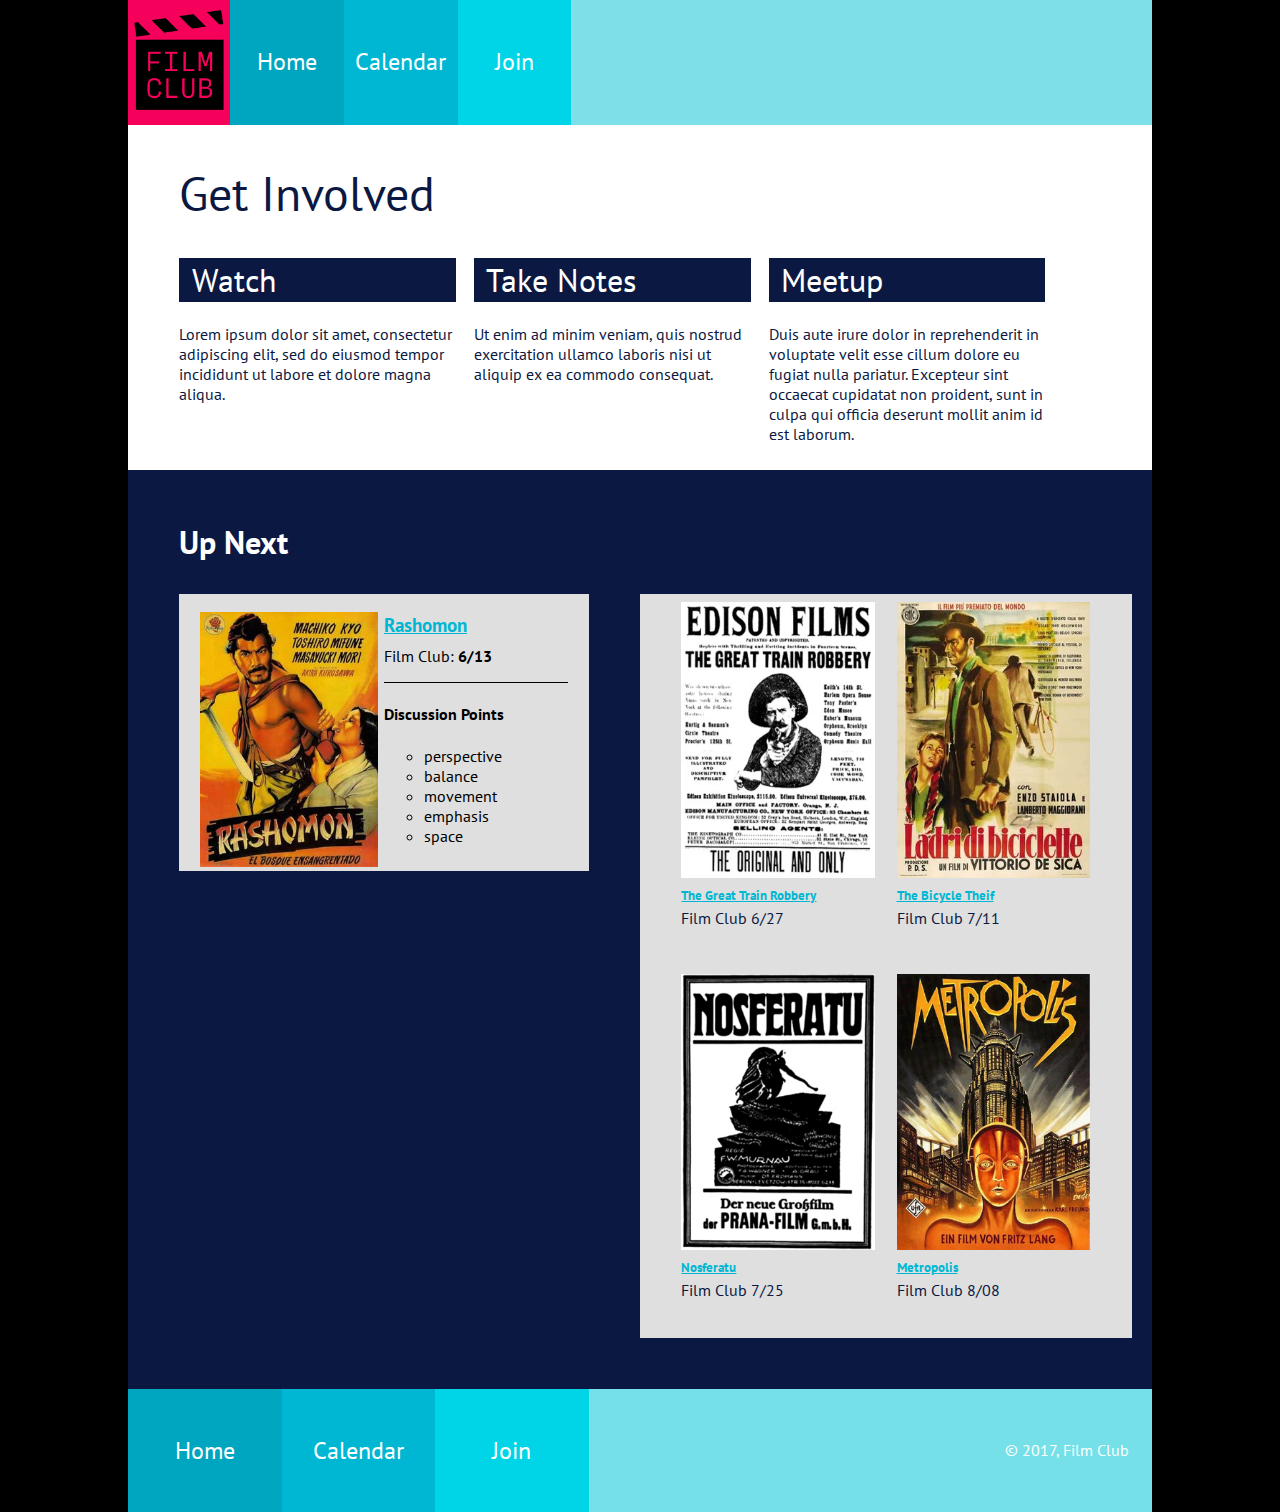
<file: index.html>
<!DOCTYPE html>
<html>

<head>
  <link rel="stylesheet" href="css/main.css">
  <link href="https://fonts.googleapis.com/css?family=PT+Sans:400,700" rel="stylesheet">
  <meta charset="utf-8">
  <meta name="viewport" content="width=device-width, initial-scale=1">
  <title>Film Club</title>
</head>

<body>
  <div class="top-layer">
    <nav class="nav-bar-top">
      <div class="logo">
        <img src="images/filmclub.png" alt="film club logo">
      </div>
      <div class="nav-bar-links">
        <a href="index.html" class="nav-bar-links-home">
          Home
        </a>
        <a href="calendar/index.html" class="nav-bar-links-calendar">
          Calendar
        </a>
        <a href="join/index.html" class="nav-bar-links-join">
          Join
        </a>
        <div class="nav-bar-links-empty">
          <p></p>
        </div>
      </div>
    </nav>
  <article class="main-info">
    <h1>Get Involved</h1>
    <div class="main-info-box">
      <div class="sub-header">
        <h2>Watch</h2>
      </div>
      <div class="sub-header-info">
        <p>Lorem ipsum dolor sit amet, consectetur adipiscing elit, sed do eiusmod tempor incididunt ut labore et dolore magna aliqua.</p>
      </div>
    </div>
    <div class="main-info-box">
      <div class="sub-header">
        <h2>Take Notes</h2>
      </div>
      <div class="sub-header-info">
        <p>Ut enim ad minim veniam, quis nostrud exercitation ullamco laboris nisi ut aliquip ex ea commodo consequat.</p>
      </div>
    </div>
    <div class="main-info-box">
      <div class="sub-header">
        <h2>Meetup</h2>
      </div>
      <div class="sub-header-info">
        <p>Duis aute irure dolor in reprehenderit in voluptate velit esse cillum dolore eu fugiat nulla pariatur. Excepteur sint occaecat cupidatat non proident, sunt in culpa qui officia deserunt mollit anim id est laborum.</p>
      </div>
    </div>
  </article>
  <div class="bottom-body">
    <h2>Up Next</h2>
    <div class="films">
      <div class="film-preview">
        <div class="film-preview-next">
          <div class="film-preview-next-poster">
            <img src="images/rashomon-poster.jpg" alt="Rashomon Poster">
          </div>
          <div class="film-preview-next-info">
            <div class="film-preview-next-link">
              <a href="https://www.youtube.com/watch?v=7QTrx3YNz7A&t=8s"><h3>Rashomon</h3></a>
            </div>
            <div class="film-preview-next-date">
              <p>Film Club: <b>6/13</b></p>
            </div>
            <div class="film-preview-next-discussion">
              <h4>Discussion Points</h4>
              <ul class="film-preview-next-list">
                <li>perspective</li>
                <li>balance</li>
                <li>movement</li>
                <li>emphasis</li>
                <li>space</li>
              </ul>
            </div>
          </div>
        </div>
      </div>
      <div class="film-lineup">
        <div class="film-lineup-train">
          <div class="film-lineup-train-poster">
            <img src="images/great-train-poster.jpg" alt="The Great Train Robber Poster">
          </div>
          <div class="film-lineup-train-preview">
            <a href="https://www.youtube.com/watch?v=zuto7qWrplc"><h5>The Great Train Robbery</h5></a>
          </div>
          <div class="film-lineup-train-date">
            <p>Film Club <b>6/27</b></p>
          </div>
        </div>

        <div class="film-lineup-bicycle">
          <div class="film-lineup-bicycle-poster">
            <img src="images/bicycle-thief-poster.jpg" alt="The Bicycle Thief Poster">
          </div>
          <div class="film-lineup-bicycle-preview">
            <a href="https://www.youtube.com/watch?v=H3jnzXX9mXs"><h5>The Bicycle Theif</h5></a>
          </div>
          <div class="film-lineup-bicycle-date">
            <p>Film Club <b>7/11</b></p>
          </div>
        </div>

        <div class="film-lineup-nos">
          <div class="film-lineup-nos-poster">
            <img src="images/nosferatu-poster.jpg" alt="Nosferatu Poster">
          </div>
          <div class="film-lineup-nos-preview">
            <a href="https://www.youtube.com/watch?v=FC6jFoYm3xs"><h5>Nosferatu</h5></a>
          </div>
          <div class="film-lineup-nos-date">
            <p>Film Club <b>7/25</b></p>
          </div>
        </div>

        <div class="film-lineup-metro">
          <div class="film-lineup-metro-poster">
            <img src="images/metropolis-poster.jpg" alt="Metropolis Poster">
          </div>
          <div class="film-lineup-metro-preview">
            <a href="https://www.youtube.com/watch?v=Q0NzALRJifI"><h5>Metropolis</h5></a>
          </div>
          <div class="film-lineup-metro-date">
            <p>Film Club <b>8/08</b></p>
          </div>

        </div>
      </div>
    </div>
    <div class="bottom-footer-all">
      <nav class="nav-bar-bot">
        <div class="nav-bar-links">
          <a href="index.html" class="nav-bar-links-home">
            Home
          </a>
          <a href="calendar/index.html" class="nav-bar-links-calendar">
            Calendar
          </a>
          <a href="join/index.html" class="nav-bar-links-join">
            Join
          </a>
        </div>
      </nav>

      <footer>
        <p>© 2017, Film Club</p>
      </footer>
    </div>
  </div>
  </div>
</body>

</html>
</file>
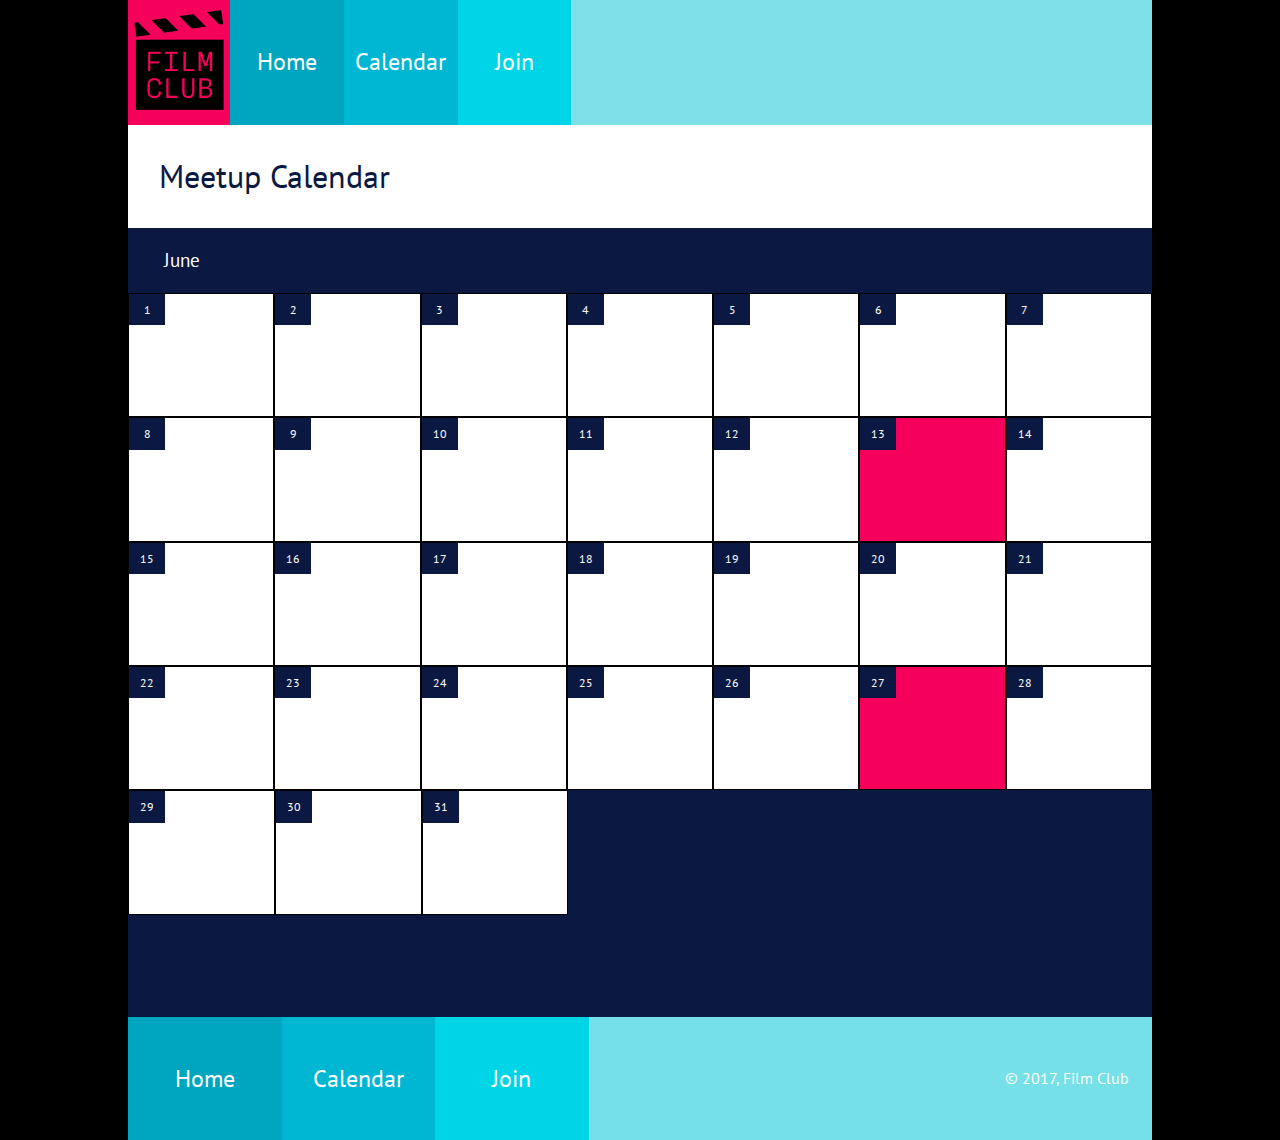
<file: calendar/index.html>
<!DOCTYPE html>
<html>

<head>
  <link rel="stylesheet" href="../css/main.css">
  <link href="https://fonts.googleapis.com/css?family=PT+Sans:400,700" rel="stylesheet">
  <meta charset="utf-8">
  <meta name="viewport" content="width=device-width, initial-scale=1">
  <title>Film Club - Calendar</title>
</head>

<body>
  <nav class="nav-bar-top">
    <div class="logo">
      <img src="../images/filmclub.png" alt="film club logo">
    </div>
    <div class="nav-bar-links">
      <a href="../index.html" class="nav-bar-links-home">
        Home
      </a>
      <a href="../calendar/index.html" class="nav-bar-links-calendar">
        Calendar
      </a>
      <a href="../join/index.html" class="nav-bar-links-join">
        Join
      </a>
      <div class="nav-bar-links-empty">
        <p></p>
      </div>
    </div>
  </nav>

  <div class="calendar-header">
    <h2>Meetup Calendar</h2>
  </div>

  <div class="calendar-month">
    <h3>June</h3>
  </div>
  <div class="calendar">
    <div class="calendar-row">
      <div class="box">
        <div class="day">
          1
        </div>
      </div>
      <div class="box">
        <div class="day">
          2
        </div>
      </div>
      <div class="box">
        <div class="day">
          3
        </div>
      </div>
      <div class="box">
        <div class="day">
          4
        </div>
      </div>
      <div class="box">
        <div class="day">
          5
        </div>
      </div>
      <div class="box">
        <div class="day">
          6
        </div>
      </div>
      <div class="box">
        <div class="day">
          7
        </div>
      </div>
    </div>
    <div class="calendar-row">
      <div class="box">
        <div class="day">
          8
        </div>
      </div>
      <div class="box">
        <div class="day">
          9
        </div>
      </div>
      <div class="box">
        <div class="day">
          10
        </div>
      </div>
      <div class="box">
        <div class="day">
          11
        </div>
      </div>
      <div class="box">
        <div class="day">
          12
        </div>
      </div>
      <div class="box" id="bg-pink-2">
        <div class="day">
          13
        </div>
      </div>
      <div class="box">
        <div class="day">
          14
        </div>
      </div>
    </div>
    <div class="calendar-row">
      <div class="box">
        <div class="day">
          15
        </div>
      </div>
      <div class="box">
        <div class="day">
          16
        </div>
      </div>
      <div class="box">
        <div class="day">
          17
        </div>
      </div>
      <div class="box">
        <div class="day">
          18
        </div>
      </div>
      <div class="box">
        <div class="day">
          19
        </div>
      </div>
      <div class="box">
        <div class="day">
          20
        </div>
      </div>
      <div class="box">
        <div class="day">
          21
        </div>
      </div>
    </div>
    <div class="calendar-row">
      <div class="box">
        <div class="day">
          22
        </div>
      </div>
      <div class="box">
        <div class="day">
          23
        </div>
      </div>
      <div class="box">
        <div class="day">
          24
        </div>
      </div>
      <div class="box">
        <div class="day">
          25
        </div>
      </div>
      <div class="box">
        <div class="day">
          26
        </div>
      </div>
      <div class="box" id="bg-pink">
        <div class="day" >
          27
        </div>
      </div>
      <div class="box">
        <div class="day">
          28
        </div>
      </div>
    </div>
    <div class="calendar-row-bot">
      <div class="box">
        <div class="day">
          29
        </div>
      </div>
      <div class="box">
        <div class="day">
          30
        </div>
      </div>
      <div class="box">
        <div class="day">
          31
        </div>
      </div>
    </div>
  </div>

  <div class="bottom-body">
    <div class="bottom-footer-all">
      <nav class="nav-bar-bot">
        <div class="nav-bar-links">
          <a href="../index.html" class="nav-bar-links-home">
            Home
          </a>
          <a href="index.html" class="nav-bar-links-calendar">
            Calendar
          </a>
          <a href="../join/index.html" class="nav-bar-links-join">
            Join
          </a>
        </div>
      </nav>
      <footer>
        <p>© 2017, Film Club</p>
      </footer>
    </div>
  </div>
</body>

</html>
</file>
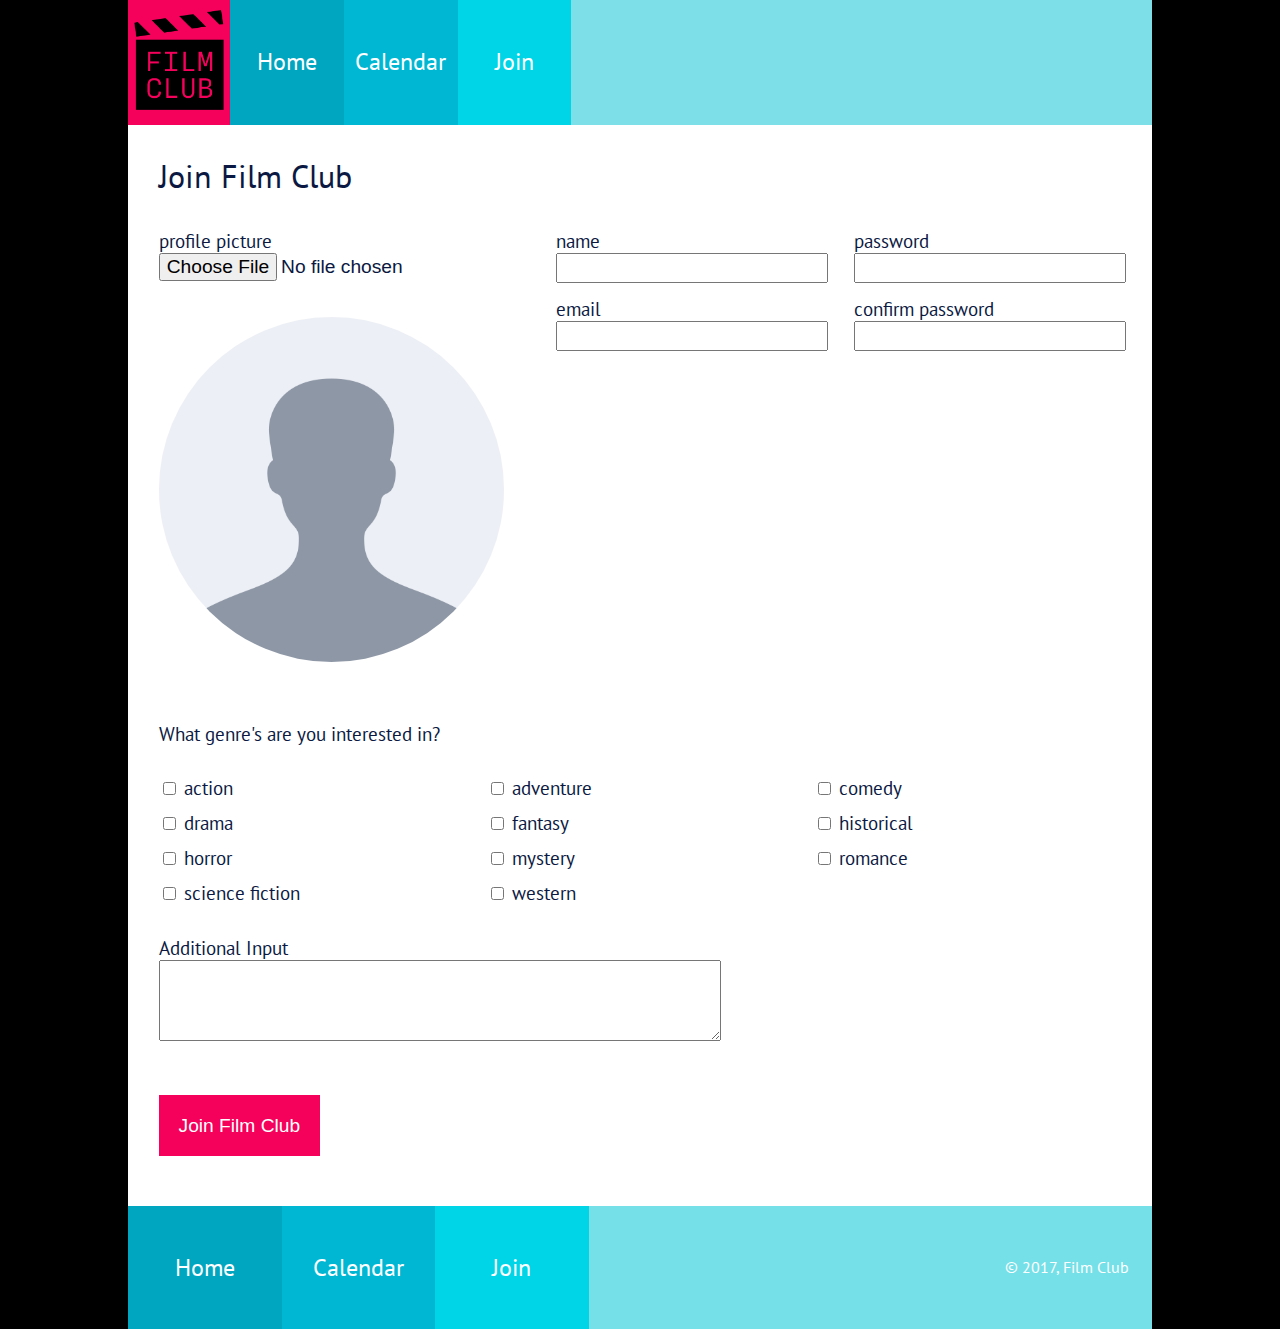
<file: join/index.html>
<!DOCTYPE html>
<html>

<head>
  <link rel="stylesheet" href="../css/main.css">
  <link href="https://fonts.googleapis.com/css?family=PT+Sans:400,700" rel="stylesheet">
  <meta charset="utf-8">
  <meta name="viewport" content="width=device-width, initial-scale=1">
  <title>Film Club - Join</title>
</head>

<body>
  <nav class="nav-bar-top">
    <div class="logo">
      <img src="../images/filmclub.png" alt="film club logo">
    </div>
    <div class="nav-bar-links">
      <a href="../index.html" class="nav-bar-links-home">
        Home
      </a>
      <a href="../calendar/index.html" class="nav-bar-links-calendar">
        Calendar
      </a>
      <a href="index.html" class="nav-bar-links-join">
        Join
      </a>
      <div class="nav-bar-links-empty">
        <p></p>
      </div>
    </div>
  </nav>

  <div class="calendar-header">
    <h2>Join Film Club</h2>
  </div>
    <div class="regis-form">
      <div class="regis-form-upload_pic">
        <p>profile picture</p>
        <input type="file" name="profile_pic" value="">
        <div class="regis-form-profile_pic">
          <img src="../images/profile-placeholder.png" alt="Profile placeholder picture">
        </div>
      </div>
      <div class="regis-form-personel">
        <div class="regis-form-info">
          <div class="regis-form-info-type">
            <span class="name-title"><p>name</p></span>
          </div>
          <div class="regis-form-input">
            <input type="text" name="fname" value="">
          </div>
        </div>

          <div class="regis-form-info">
            <div class="regis-form-info-type">
              <span class="email-title"><p>email</p></span>
            </div>
            <div class="regis-form-input">
              <input type="email" name="email" value="">
            </div>
          </div>
          <div class="regis-form-info">
            <div class="regis-form-info-type" class="regis-form-info_password">
              <p>password</p>
            </div>
            <div class="regis-form-input">
              <input type="password" name="pass1" value="">
            </div>
          </div>
          <div class="regis-form-info">
            <div class="regis-form-info-type">
              <span class="conf_pass-title"><p>confirm password</p></span>
            </div>
            <div class="regis-form-input">
              <input type="password" name="pass2" value="">
            </div>
          </div>
        </div>
      <div class="regis-form-checkbox">


        <div class="regis-form-genre_title">
          <p>What genre's are you interested in?</p>
        </div>
        <div class="regis-form-genre_list">
          <div class="checkbox">
            <input type="checkbox" name="genre" id="action" value="action">
            <label for="action">action</label>
          </div>
          <div class="checkbox">
            <input type="checkbox" name="genre" id="adventure" value="adventure">
            <label for="adventure">adventure</label>
          </div>
          <div class="checkbox">
            <input type="checkbox" name="genre" id="comedy" value="comedy">
            <label for="comedy">comedy</label>
          </div>
          <div class="checkbox">
            <input type="checkbox" name="genre" id="drama" value="drama">
            <label for="drama">drama</label>
          </div>
          <div class="checkbox">
            <input type="checkbox" name="genre" id="fantasy" value="fantasy">
            <label for="fantasy">fantasy</label>
          </div>
          <div class="checkbox">
            <input type="checkbox" name="genre" id="historical" value="historical">
            <label for="historical">historical</label>
          </div>
          <div class="checkbox">
            <input type="checkbox" name="genre" id="horror" value="horror">
            <label for="horror">horror</label>
          </div>
          <div class="checkbox">
            <input type="checkbox" name="genre" id="mystery" value="mystery">
            <label for="mystery">mystery</label>
          </div>
          <div class="checkbox">
            <input type="checkbox" name="genre" id="romance" value="romance">
            <label for="romance">romance</label>
          </div>
          <div class="checkbox">
            <input type="checkbox" name="genre" id="sci-fi" value="sci-fi">
            <label for="sci-fi">science fiction</label>
          </div>
          <div class="checkbox">
            <input type="checkbox" name="genre" id="western" value="western">
            <label for="western">western</label>
          </div>

        </div>
      </div>
      <div class="regis-form-textarea">
        <div class="regis-form-info-input_title">
          <p>Additional Input</p>
        </div>
        <div class="regis-form-input_box">
          <textarea name="addn_input" rows="5" maxlength="200"></textarea>
        </div>

        <div class="regis-form-submit">
          <input type="submit" name="" value="Join Film Club">
        </div>
      </div>
  </div>
  </div>
  </div>
</div>

  <div class="bottom-footer-all">
    <nav class="nav-bar-bot">
      <div class="nav-bar-links">
        <a href="../index.html" class="nav-bar-links-home">
          Home
        </a>
        <a href="../calendar/index.html" class="nav-bar-links-calendar">
          Calendar
        </a>
        <a href="index.html" class="nav-bar-links-join">
          Join
        </a>
      </div>
    </nav>
    <footer>
      <p>© 2017, Film Club</p>
    </footer>
  </div>
</body>

</html>
</file>
<file: css/main.css>
body {
  font-family: 'PT Sans', sans-serif;
  margin: 0px;
  padding: 0px;
  color: #0B1942;
  font-size: 16px;
}

a:link {
  color: #00B7D3;
}


/*Nav bar styling*/

.nav-bar-top {
  display: flex;
  flex-direction: row;
  flex-wrap: nowrap;
  width: 100%;
}

.logo {
  flex-basis: 33%;
  background-color: #F5005B;
  text-align: center;
  padding: 3%;
}

.logo img{
  width: 103%;
}

.nav-bar-links {
  display: flex;
  flex-direction: column;
  flex-wrap: wrap;
  width: 100%;
  text-align: center;
  align-content: center;
  background-color: #00D5E7;
}

.nav-bar-links a {
  color: white;
  text-decoration: none;
  font-size: 1.5rem;
}

.nav-bar-links-home {
  background-color: #00A5BF;
  flex: 1;
  padding-top: 1%;
}

.nav-bar-links-join {
  background-color: #00D5E7;
  flex: 1;
  padding-top: 1%;
}

.nav-bar-links-calendar {
  background: #00B7D3;
  flex: 1;
  padding-top: 1%;
}

.nav-bar-links-home a, .nav-bar-links-join a, .nav-bar-links-calendar a{
  cursor: pointer;
}

.nav-bar-links-empty {
  display: none;
}


/*Home page - Main info*/

.main-info {
  display: flex;
  flex-direction: column;
  padding: 1% 5%;
}

.main-info h1 {
  font-size: 3rem;
  font-weight: 200;
  margin: 3% 0%;
}

.main-info h2 {
  font-weight: 200;
  font-size: 2rem;
  margin: 0.5%;
}

.sub-header {
  color: white;
  background-color: #0B1942;
  padding: 0%, 0%, 0%, 4%;
  padding-left: 4%;
  margin: 2% 0%;
}

.bottom-body {
  background-color: #0B1942;
  color: white;
}

.bottom-body h2 {
  font-size: 2rem;
  padding-top: 5%;
  padding-bottom: 0%;
  margin-bottom: 3%;
  padding-left: 2%;
  margin-left: 3%;
}

.film-preview {
  margin: 0% 5%;
  color: black;
  font-size: 1rem;
}

.film-preview-next {
  display: flex;
  flex-direction: row;
  flex-wrap: nowrap;
  padding: 0% 5%;
  background-color: #DFDFDF;
  justify-content: space-between;
}

.film-preview-next-poster {
  flex: 1;
  padding-top: 5%;
}

.film-preview-next-poster img {
  width: 97%;
}

.film-preview-next-info {
  flex: 1;
  font-size: 1rem;
}

.film-preview-next-link {
  margin-bottom: -5%;
}

.film-preview-next-date {
  border-bottom: 1px solid black;
}

.film-preview-next-list {
  list-style-type: circle;
}

.film-lineup {
  display: flex;
  flex-wrap: wrap;
  padding: 0% 3%;
  margin: 5%;
  background-color: #DFDFDF;
  justify-content: space-around;
  color: #0B1942;
  font-size: 1rem;
  font-weight: 200;
}

.film-lineup-train {
  flex-basis: 45%;
  max-width: 100%;
  padding-top: 5%;
}

.film-lineup-bicycle {
  flex-basis: 45%;
  padding-top: 5%;
}

.film-lineup-nos {
  flex-basis: 45%;
}

.film-lineup-metro {
  flex-basis: 45%;
}

.film-lineup-train-preview h5 {
  margin: 2% 0%;
}

.film-lineup-train-date p {
  margin: 2% 0% 15% 0%;
}

.film-lineup-bicycle-preview h5 {
  margin: 2% 0%;
}

.film-lineup-bicycle-date p {
  margin: 2% 0% 15% 0%;
}

.film-lineup-nos-preview h5 {
  margin: 2% 0%;
}

.film-lineup-nos-date p {
  margin: 2% 0% 15% 0%;
}

.film-lineup-metro-preview h5 {
  margin: 2% 0%;
}

.film-lineup-metro-date p {
  margin: 2% 0% 15% 0%;
}

.film-lineup-train-poster img {
  width: 100%;
}

.film-lineup-bicycle-poster img {
  width: 100%;
}

.film-lineup-nos-poster img {
  width: 100%;
}

.film-lineup-metro-poster img {
  width: 100%;
}


/*Bottom nav bar*/

.nav-bar-bot .nav-bar-links .nav-bar-links-home {
  padding: 3% 0%;
}

.nav-bar-bot .nav-bar-links .nav-bar-links-join {
  padding: 3% 0%;
}

.nav-bar-bot .nav-bar-links .nav-bar-links-calendar {
  padding: 3% 0%;
}

footer {
  text-align: center;
  color: #FFFFFF;
  background-color: #75E0E7;
  margin: 0px;
}

footer p {
  margin: 0px;
  padding: 7% 0%;
  text-align: center;
  color: #FFFFFF;
  font-size: 1rem;
}


/*End of home page styling*/


/*Start of Calendar styling mobile*/

.calendar {
  display: flex;
  flex-wrap: wrap;
  flex-direction: row;
  align-items: stretch;
  background-color: #0B1942;
}

.box {
  border: 1px solid black;
  display: flex;
  justify-content: flex-start;
  align-items: flex-start;
  background-color: white;
  flex: 1;
}

.day {
  background-color: #0B1942;
  color: white;
  border: 1px solid #0B1942;
  margin-bottom: 63%;
  margin-right: 50%;
  flex: 1;
  text-align: center;
  font-size: 0.75rem;
  padding: 5%;
}

.calendar-row {
  display: flex;
  flex-wrap: nowrap;
  flex-basis: 100%;
}

.calendar-header h2 {
  font-size: 2rem;
  font-weight: 200;
  margin: 3% 4%;
}

.calendar-month {
  color: white;
  flex-basis: 100%;
}

.calendar-month h3 {
  font-weight: 200;
  padding:4% 0% 4% 4.5%;
  background-color: #0B1942;
  margin: 0px;
}

.calendar-row-bot {
  flex-basis: 43%;
  display: flex;
  padding-bottom: 5%;
}

#bg-pink{
  background-color: #F5005B;
}

#bg-pink-2{
  background-color: #F5005B;
}

/*End of mobile styling for calendar page*/

/*Start of join page mobile styling*/

/*.regist-form-upload_pic input[type="file"]{
  border: 1px solid #ccc;
}*/

.regis-form-profile_pic{
  margin: 9% 0%;

}

.regis-form-upload_pic p{
  margin: 0%;
  font-size: 0.8rem;
}

.regis-form-profile_pic img{
  width:80%;
  margin-left: 10%;
  border-radius: 50%;
}

.regis-form{
  display: flex;
  flex-direction: column;
  padding:0% 4%;
  background-color: white;
}

.regis-form-info-type{
  margin-top:4%;
}

.regis-form-input input[type="text"], input[type="password"], input[type="email"]{
  width:100%;
  padding: 2% 0%;
}

.regis-form-info{
  display: flex;
  flex-direction: column;
}

.regis-form-genre_list{
  display: flex;
  flex-direction: column;
}

.regis-form-genre_title{
  margin: 10% 0% 5% 0%;
}

.checkbox{
  padding:2% 0%;
}

.regis-form-info{
  margin-top:5%;
}

.regis-form-input_box textarea{
  width: 100%;
}

.regis-form-submit input[type="submit"]{
  background-color: #F5005B;
  color: white;
  border: none;
  padding:5% 4%;
  margin: 5% 0%;
}

/*Tablet styling*/

@media ( min-width: 545px) {
  body {
    background-color: black;
  }
  .nav-bar-links {
    flex-direction: row;
    flex-basis: 35%;
    flex-wrap: nowrap;
  }
  .logo {
    text-align: center;
    padding: 1% 0%;
    flex-basis: 15%;
  }
  .logo img {
    width: 85%;
  }
  .nav-bar-links {
    flex: 1;
  }
  .nav-bar-links-home {
    flex-basis: 12%;
    padding-top: 8%;
  }
  .nav-bar-links-join {
    flex-basis: 12%;
    padding-top: 8%;
  }
  .nav-bar-links-calendar {
    flex-basis: 12%;
    padding-top: 8%;
  }
  .nav-bar-links-empty {
    background-color: #7DDFE8;
    flex-basis: 50%;
    display: block;
  }
  .main-info {
    flex-direction: row;
    flex-wrap: wrap;
    background-color: white;
  }
  .main-info h1 {
    flex-basis: 100%;
  }
  .main-info-box {
    display: flex;
    flex-direction: column;
    flex-basis: 30%;
    margin-right: 2%;
  }
  .film-lineup {
    flex-wrap: nowrap;
  }
  .film-lineup-train {
    padding: 2% 1%;
  }
  .film-lineup-bicycle {
    padding: 2% 1%;
  }
  .film-lineup-nos {
    padding: 2% 1%;
  }
  .film-lineup-metro {
    padding: 2% 1%;
  }
  .nav-bar-bot {
    flex-basis: 45%;
    padding: 0px;
    margin: 0px;
  }
  .nav-bar-bot .nav-bar-links {
    flex-wrap: nowrap;
    flex-direction: row;
    padding-bottom: 0px;
  }
  .nav-bar-bot .nav-bar-links .nav-bar-links-home {
    padding: 10% 0%;
  }
  .nav-bar-bot .nav-bar-links .nav-bar-links-calendar {
    padding: 10% 0%;
  }
  .nav-bar-bot .nav-bar-links .nav-bar-links-join {
    padding: 10% 0%;
  }
  .bottom-footer-all {
    display: flex;
  }
  footer {
    flex: 1;
  }
  footer p {
    text-align: right;
    padding: 9% 4% 0% 9%;
  }


/*End of tablet home page styling*/
/*Start of tablet styling for calendar page*/

.logo{
  flex-basis:12%;
  width:88%;
}

.nav-bar-links-home{
  padding-top:6%;
}

.nav-bar-links-join{
  padding-top:6%;
}

.nav-bar-links-calendar{
  padding-top:6%;
}

.calendar-header h2{
  background-color: white;
  margin: 0px;
  padding:3%;
}

.calendar-month h3{
  padding: 2% 0% 2% 3.5%;
}

.day{
  margin-right: 75%;
}

.calendar-row-bot{
  margin-bottom:5%;
}

/*End of calendar tablet styling*/

/*Start of join tablet styling*/

.regis-form{
  flex-direction: row;
  flex-wrap:wrap;
}

.regis-form-upload_pic{
  flex-basis:49%;
}

.regis-form-info{
  flex:1;
  margin:0px;
}

.regis-form-personel div:nth-child(2) {
  justify-content: flex-start;
  flex-basis:10%;
}

.regis-form-personel div:nth-child(3){
  justify-content: center;
}

.regis-form-info-type{
  margin:0px;
}

.regis-form-info-type p{
  margin:0px;
}

.email-title p{
  margin: -5% 0% 2% 0%;
}

.regis-form-info_password{
  margin-top:25%;
}

.regis-form-profile_pic img {
  width: 94%;
  margin-left: 0%;
  margin-top: 5%;
  margin: 5% 0% 0% 0%;
}

.regis-form-checkbox{
  flex-basis:100%;
  flex-direction: row;
  display: flex;
  flex-wrap:wrap;
}

.regis-form-genre_title {
  margin: 3% 0% 0% 0%;
  flex-basis:100%;
}

.regis-form-genre_list{
  display: flex;
  flex-direction: row;
  flex-wrap: wrap;
  justify-content: space-between;
}

.checkbox{
  flex-basis: 40%;
  padding:2% 10% 0% 0%;
}

.regis-form-textarea{
  flex-basis:100%;
}

.regis-form-submit input[type="submit"] {
  padding: 3% 3%;
  font-size: 0.9rem;
  }

  .regis-form-personel{
    display: flex;
    flex-direction: column;
    flex:1;
  }
}
/*Desktop styling*/

@media ( min-width: 769px) {
  body {
    margin: 0 10%;
  }
  .nav-bar-links {
    flex-direction: row;
    flex-basis: 35%;
    flex-wrap: nowrap;
  }
  .logo {
    text-align: center;
    padding: 1% 0%;
    flex-basis: 10%;
  }
  .logo img {
    width: 70%;
  }
  .nav-bar-links {
    flex: 1;
  }
  .nav-bar-links-home {
    flex-basis: 8%;
    padding-top: 5%;
  }
  .nav-bar-links-join {
    flex-basis: 8%;
    padding-top: 5%;
  }
  .nav-bar-links-calendar {
    flex-basis: 8%;
    padding-top: 5%;
  }
  .nav-bar-links-empty {
    background-color: #7DDFE8;
    flex-basis: 63%;
  }
  .bottom-body h2 {
    margin-top: 0px;
  }
  .films {
    display: flex;
    flex-wrap: nowrap;
    justify-content: space-between;
  }
  .film-preview {
    flex-basis: 40%;
  }
  .film-lineup {
    flex-wrap: wrap;
    flex-direction: row;
    flex: 1;
    margin: 0px 2% 5% 0%;
  }


/*End of Desktop styling for home page*/
/*Styling for desktop calendar page starts*/

.logo img{
  width: 88%;
}
/*End of stling for Desktop calendar page*/

/*Desktop styling for join page*/

.regis-form{
  padding: 0% 0% 0% 3%;
}

.regis-form-upload_pic p{
  font-size:1.2rem;
}

.regis-form-upload_pic{
  flex-basis:40%;
}

.regis-form-info{
  flex-direction: column;
  flex-basis:40%;
  justify-content: flex-start;
  padding-right:5%;

}

.regis-form-personel div:nth-child(2) {
  justify-content: flex-start;
  flex-basis:40%;
  order:3;
}

.regis-form-personel div:nth-child(3) {
  justify-content: flex-start;
  order:2;
}

.regis-form-personel div:nth-child(1) {
  justify-content: flex-start;
  order:1;
}

.regis-form-personel div:nth-child(4) {
  justify-content: flex-start;
  order:4;
}

.email-title p {
  margin: 5% 0% 0% 0%;
}
.regis-form-personel{
  display: flex;
  flex-direction: row;
  flex-wrap: wrap;
  justify-content: flex-start;
  align-content: flex-start;
}

.conf_pass-title p{
  margin: 5% 0% 0% 0%;
}

.regis-form-info-type p{
  font-size: 1.2rem;
}

.regis-form-profile_pic img{
  width: 87%;
  margin:0%;
}

.regis-form-genre_title{
  margin:0%;
}

.regis-form-genre_list{
  justify-content: flex-start;
}

.checkbox{
  flex-basis: 23%;
  padding: 1% 10% 0% 0%;
  font-size:1.2rem;
}

.regis-form-genre_title p{
  font-size: 1.2rem;
}

.regis-form-info-input_title p{
  font-size: 1.2rem;
  margin: 3% 0% 0% 0%;
}

.regis-form-submit input[type="submit"]{
  font-size: 1.2rem;
  padding: 2%;
}

input[type="file"]{
  font-size: 1.2rem;
}

.regis-form-input_box textarea{
  width:56%;
}

}
</file>
